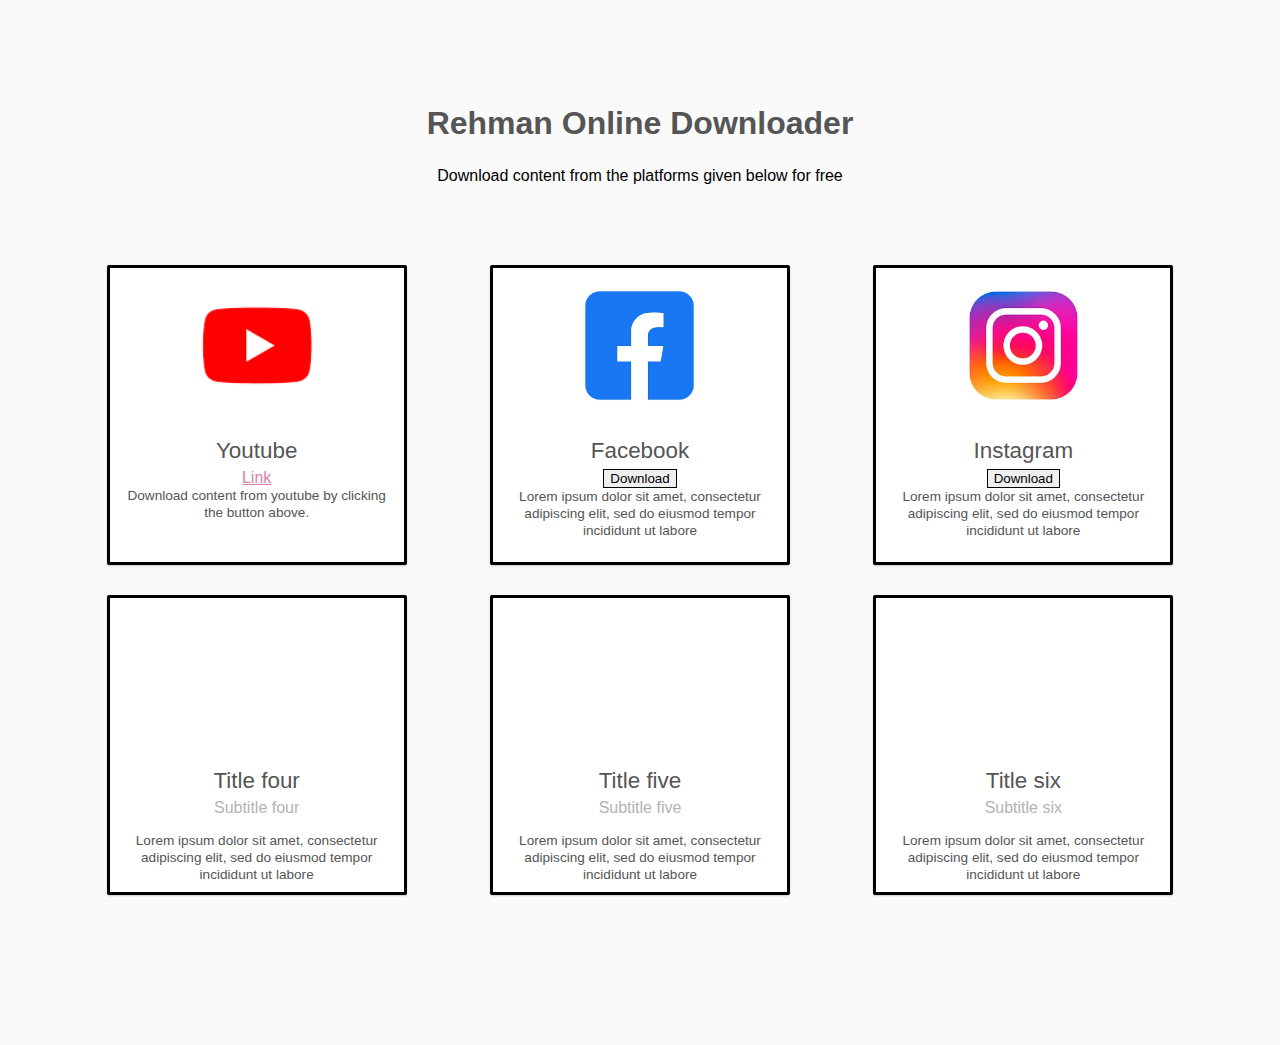
<file: index.html>
<!doctype html>
        <html lang="en">
          <head>
            <meta charset="utf-8">
            <link rel="stylesheet" href="./css/style.css">
          </head>
          <body><body id="i12k"><meta charset="utf-8"/><link rel="stylesheet" href="./css/style.css"/><section id="ic7g2" class="flex-sect"><div id="i6u2a" class="container-width"><div id="ii89s" class="flex-title">Rehman Online Downloader</div><div id="i4j8k" class="flex-desc">Download content from the platforms given below for free</div><div id="i34h" class="cards"><div id="i7m3w" class="card"><div id="it8dh" class="card-header"></div><div id="ik2x4" class="card-body"><div id="i00pf" class="card-title">Youtube</div><a id="ig7fz" title="Dounload" target="_blank" href="rehmanonline.com">Link</a><div id="i0h0h" class="card-desc">Download content from youtube by clicking the button above.</div></div></div><div id="ilakg" class="card"><div id="idz55" class="card-header ch2"></div><div id="i0n5o" class="card-body"><div id="i2aw1" class="card-title">Facebook</div><button type="button" id="iup5s">Download</button><div class="card-desc">Lorem ipsum dolor sit amet, consectetur adipiscing elit, sed do eiusmod tempor incididunt ut labore</div></div></div><div id="ivg2v" class="card"><div id="iclw9" class="card-header ch3"></div><div id="i0uak" class="card-body"><div id="ices4" class="card-title">Instagram</div><button type="button" id="ivkrv">Download</button><div class="card-desc">Lorem ipsum dolor sit amet, consectetur adipiscing elit, sed do eiusmod tempor incididunt ut labore</div></div></div><div id="itape" class="card"><div class="card-header ch4"></div><div class="card-body"><div class="card-title">Title four</div><div class="card-sub-title">Subtitle four</div><div class="card-desc">Lorem ipsum dolor sit amet, consectetur adipiscing elit, sed do eiusmod tempor incididunt ut labore</div></div></div><div id="io5gh" class="card"><div class="card-header ch5"></div><div id="i6u84" class="card-body"><div class="card-title">Title five</div><div class="card-sub-title">Subtitle five</div><div class="card-desc">Lorem ipsum dolor sit amet, consectetur adipiscing elit, sed do eiusmod tempor incididunt ut labore</div></div></div><div id="i9iux" class="card"><div class="card-header ch6"></div><div id="imfc6" class="card-body"><div class="card-title">Title six</div><div class="card-sub-title">Subtitle six</div><div class="card-desc">Lorem ipsum dolor sit amet, consectetur adipiscing elit, sed do eiusmod tempor incididunt ut labore</div></div></div></div></div></section></body></body>
        </html>
</file>
<file: css/style.css>
* { box-sizing: border-box; } body {margin: 0;}*{box-sizing:border-box;}body{margin:0;}.container-width{width:90%;max-width:1150px;margin:0 auto;}.flex-sect{background-color:#fafafa;padding:100px 0;font-family:Helvetica, serif;}.flex-title{margin-bottom:15px;font-size:2em;text-align:center;font-weight:700;color:#555;padding:5px;}.flex-desc{margin-bottom:55px;font-size:1em;color:rgba(0, 0, 0, 0.5);text-align:center;padding:5px;}.cards{padding:20px 0;display:flex;justify-content:space-around;flex-flow:wrap;}.card{background-color:white;height:300px;width:300px;margin-bottom:30px;box-shadow:0 1px 2px 0 rgba(0, 0, 0, 0.2);border-radius:2px;transition:all 0.5s ease;font-weight:100;overflow:hidden;}.card:hover{margin-top:-5px;box-shadow:0 20px 30px 0 rgba(0, 0, 0, 0.2);}.card-header{height:155px;background-image:url("https://via.placeholder.com/350x250/78c5d6/fff");background-size:cover;background-position:center center;}.card-header.ch2{background-image:url("https://via.placeholder.com/350x250/459ba8/fff");}.card-header.ch3{background-image:url("https://via.placeholder.com/350x250/79c267/fff");}.card-header.ch4{background-image:url("https://via.placeholder.com/350x250/c5d647/fff");}.card-header.ch5{background-image:url("https://via.placeholder.com/350x250/f28c33/fff");}.card-header.ch6{background-image:url("https://via.placeholder.com/350x250/e868a2/fff");}.card-body{padding:15px 15px 5px 15px;color:#555;}.card-title{font-size:1.4em;margin-bottom:5px;}.card-sub-title{color:#b3b3b3;font-size:1em;margin-bottom:15px;}.card-desc{font-size:0.85rem;line-height:17px;}#it8dh{background-position:center center;background-size:cover;background-image:url('[data-uri]');background-repeat:space;background-attachment:scroll;}#i4j8k{border:0 solid black;color:#000000;}#i6u2a{border:0 solid black;}#idz55{background-repeat:space;background-position:center center;background-attachment:scroll;background-size:contain;background-image:url('[data-uri]');}#iclw9{background-repeat:space;background-position:center center;background-attachment:scroll;background-size:contain;background-image:url('[data-uri]');}#ik2x4{border:0 solid black;border-radius:0 0px 0px 0px;}#i7m3w{border:3px solid black;text-align:center;font-weight:500;float:none;}#ilakg{text-align:center;font-weight:500;border:3px solid black;}#ivg2v{text-align:center;font-weight:500;border:3px solid black;}#itape{text-align:center;font-weight:500;border:3px solid black;}#io5gh{text-align:center;font-weight:500;border:3px solid black;}#i9iux{text-align:center;font-weight:500;border:3px solid black;}#ivkrv{border:1px solid black;font-weight:500;text-align:center;}#iup5s{border:1px solid black;font-weight:500;text-align:center;}#ig7fz{color:#d983a6;}@media (max-width: 480px){#i4j8k{font-weight:500;color:#000000;}}
</file>
